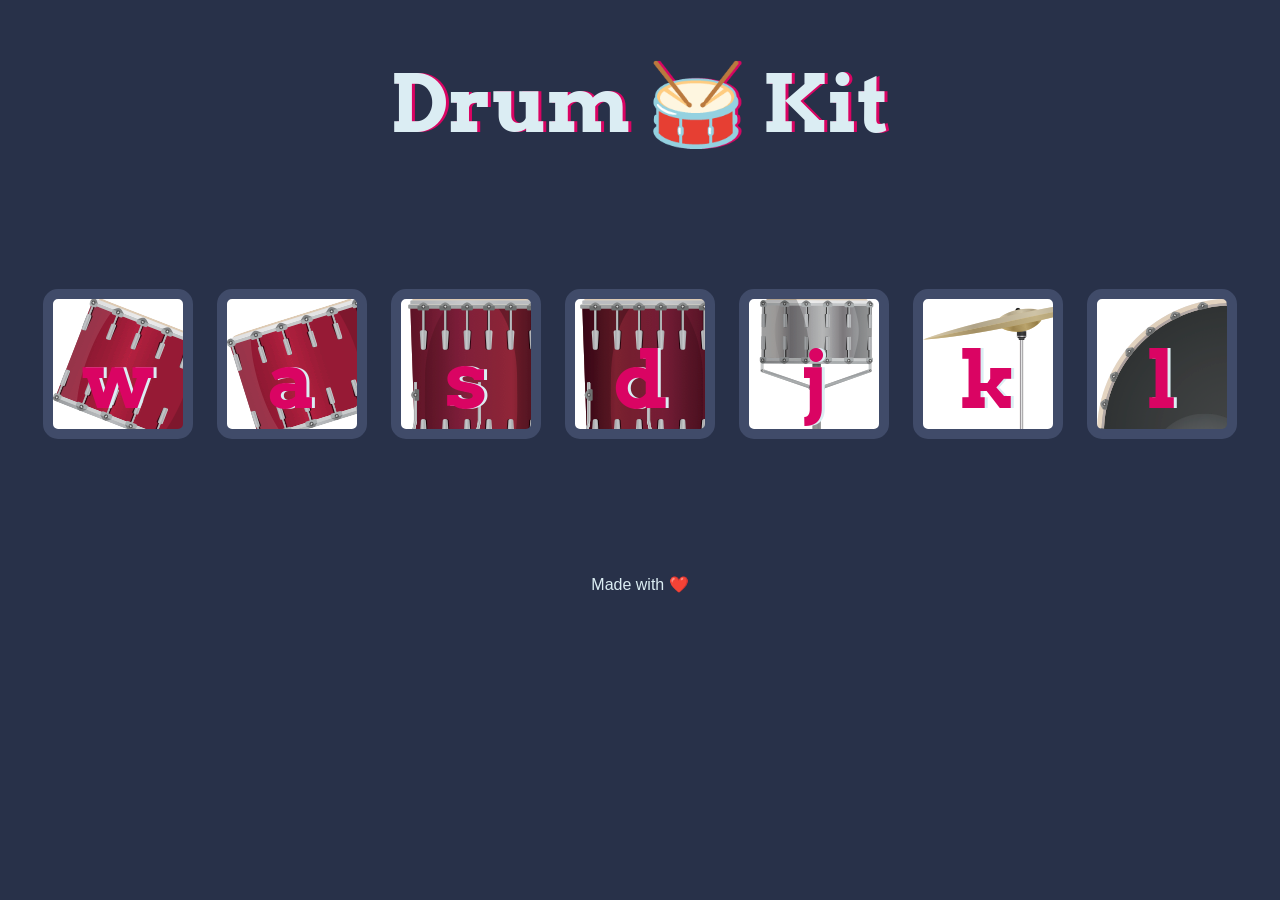
<file: Drum player/index.html>
<!DOCTYPE html>
<html lang="en" dir="ltr">

<head>
  <meta charset="utf-8">
  <title>Drum Kit</title>
  <link rel="stylesheet" href="styles.css">
  <link href="https://fonts.googleapis.com/css?family=Arvo" rel="stylesheet">
</head>

<body>
  <h1 id="title">Drum 🥁 Kit</h1>
  <div class="set">
    <button class="w drum">w</button>
    <button class="a drum">a</button>
    <button class="s drum">s</button>
    <button class="d drum">d</button>
    <button class="j drum">j</button>
    <button class="k drum">k</button>
    <button class="l drum">l</button>
  </div>


<script src="index.js" charset="utf-8"></script>

<footer>
  Made with ❤️ 
</footer>
</body>
</html>
</file>
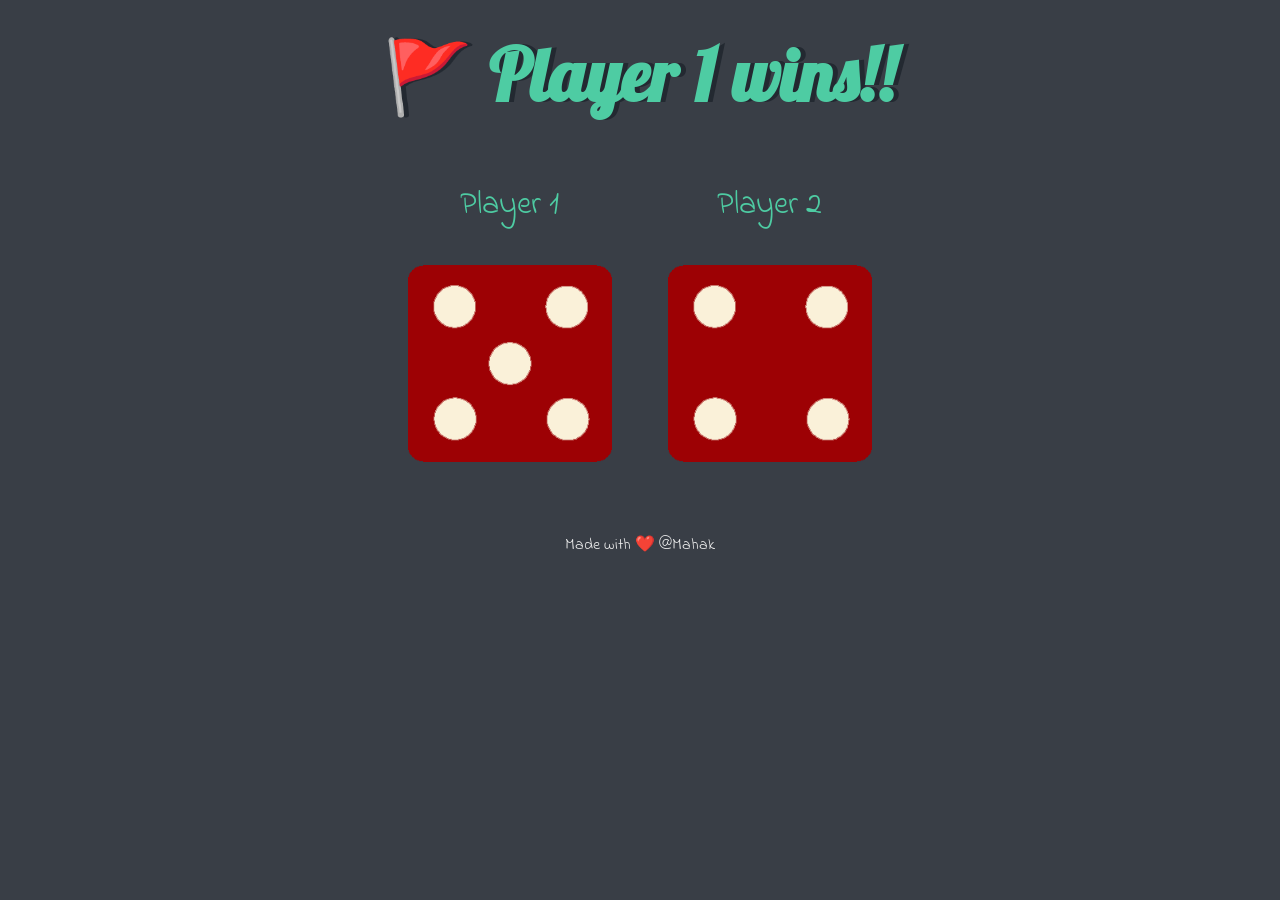
<file: Dice Game/dicee.html>
<!DOCTYPE html>
<html lang="en" dir="ltr">
  <head>
    <meta charset="utf-8">
    <title>Dicee</title>
    <link rel="stylesheet" href="styles.css">
    <link href="https://fonts.googleapis.com/css?family=Indie+Flower|Lobster" rel="stylesheet">

  </head>
  <body>

    <div class="container">
      <h1>Refresh Me</h1>

      <div class="dice">
        <p>Player 1</p>
        <img class="img1" src="images/dice6.png">
      </div>

      <div class="dice">
        <p>Player 2</p>
        <img class="img2" src="images/dice6.png">
      </div>

    </div>



 <script src="index.js" charset="utf-8"></script>
  </body>

  <footer>
    Made with ❤️ @Mahak

    </footer>
</html>
</file>
<file: Drum player/styles.css>
body {
  text-align: center;
  background-color: #283149;
}

h1 {
  font-size: 5rem;
  color: #DBEDF3;
  font-family: "Arvo", cursive;
  text-shadow: 3px 0 #DA0463;

}

footer {
  color: #DBEDF3;
  font-family: sans-serif;
}

.w {
  background-image: url("images/tom1.png");
}

.a {
  background-image: url("images/tom2.png");
}

.s {
  background-image: url("images/tom3.png");
}

.d {
  background-image: url("images/tom4.png");
}

.j {
  background-image: url("images/snare.png");
}

.k {
  background-image: url("images/crash.png");
}

.l {
  background-image: url("images/kick.png");
}

.set {
  margin: 10% auto;
}

.pressed {
  box-shadow: 0 3px 4px 0 #DBEDF3;
  opacity: 0.5;
}

.red {
  color: red;
}

.drum {
  outline: none;
  border: 10px solid #404B69;
  font-size: 5rem;
  font-family: 'Arvo', cursive;
  line-height: 2;
  font-weight: 900;
  color: #DA0463;
  text-shadow: 3px 0 #DBEDF3;
  border-radius: 15px;
  display: inline-block;
  width: 150px;
  height: 150px;
  text-align: center;
  margin: 10px;
  background-color: white;
}
</file>
<file: Dice Game/styles.css>
.container {
  width: 70%;
  margin: auto;
  text-align: center;
}

.dice {
  text-align: center;
  display: inline-block;

}

body {
  background-color: #393E46;
}

h1 {
  margin: 30px;
  font-family: 'Lobster', cursive;
  text-shadow: 5px 0 #232931;
  font-size: 450%;
  color: #4ECCA3;
}

p {
  font-size: 2rem;
  color: #4ECCA3;
  font-family: 'Indie Flower', cursive;
}

img {
  width: 80%;
}

footer {
  margin-top: 5%;
  color: #EEEEEE;
  text-align: center;
  font-family: 'Indie Flower', cursive;

}
</file>
